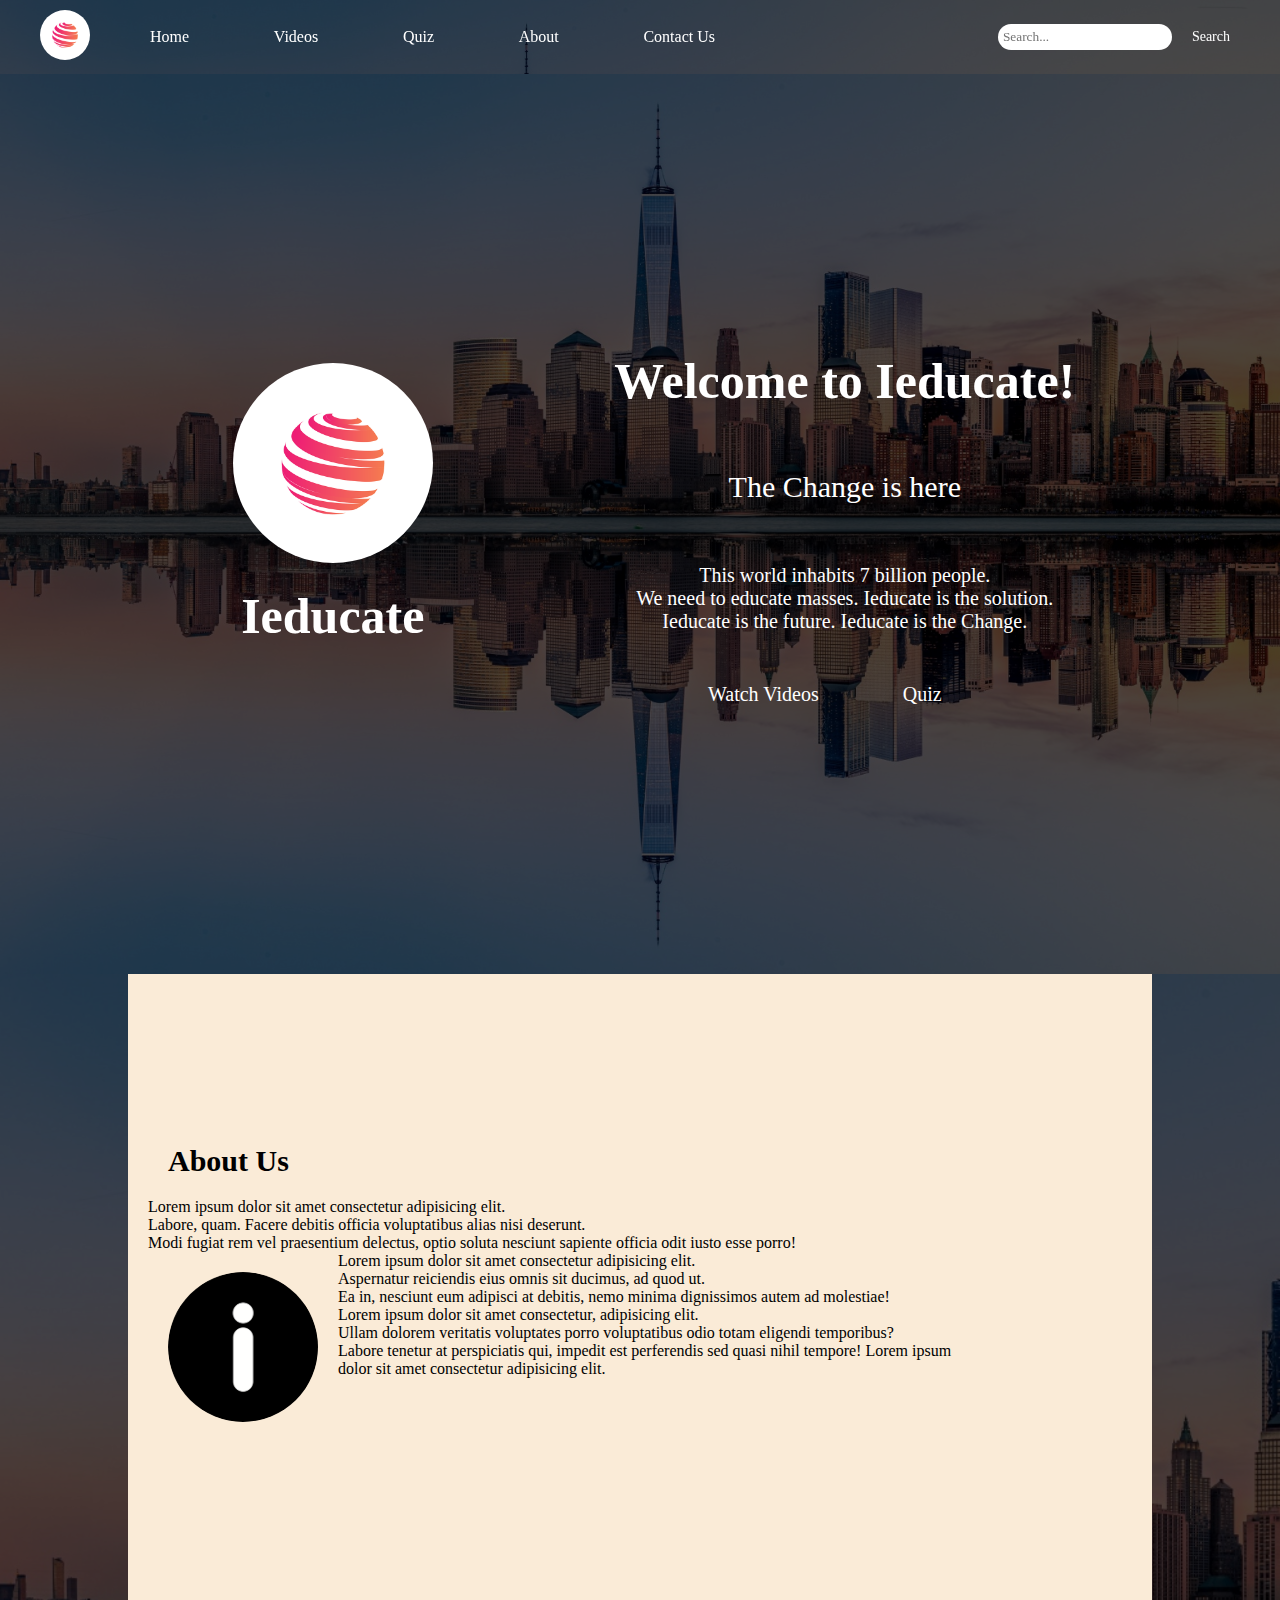
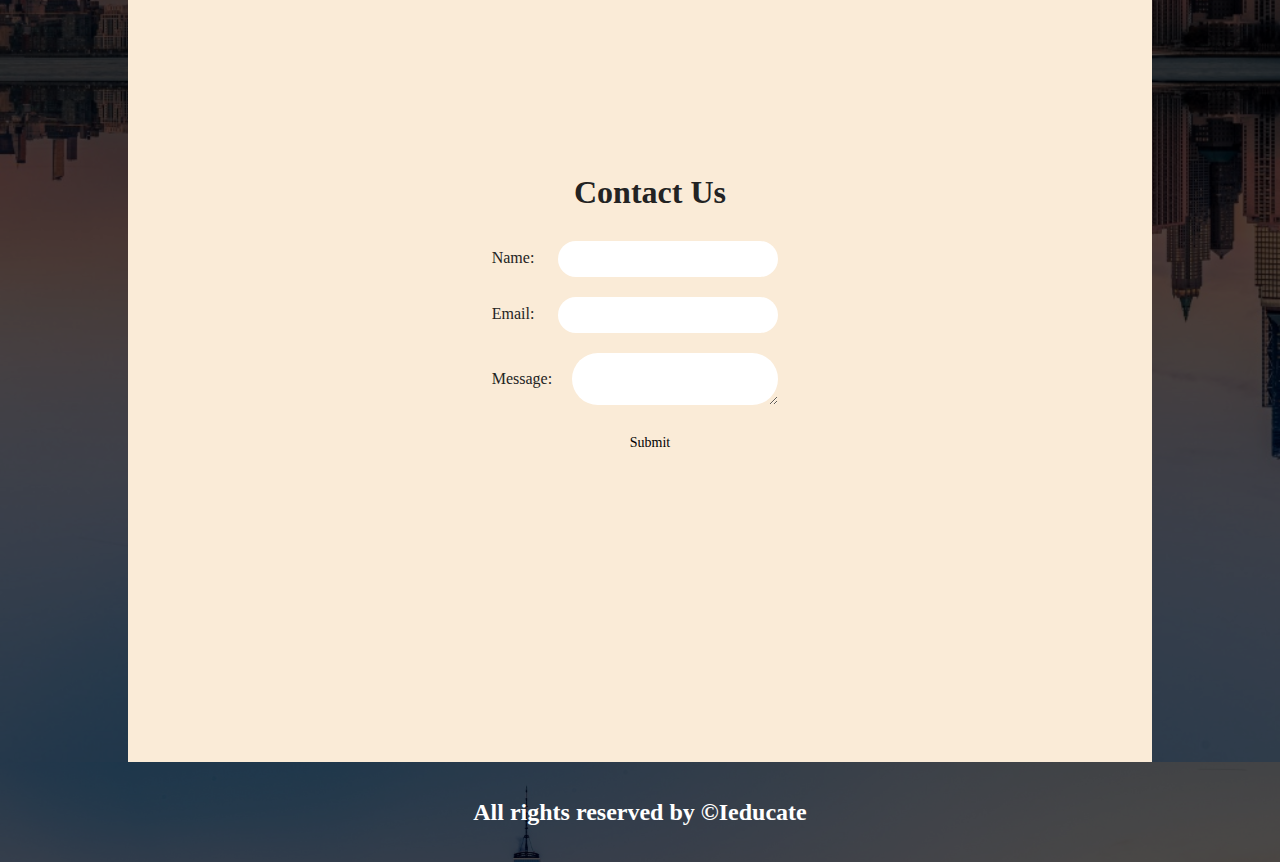
<file: index.html>
<!DOCTYPE html>
<html lang="en">
<head>
    <meta charset="UTF-8">
    <meta name="viewport" content="width=device-width, initial-scale=1.0">
    <link rel="stylesheet" href="./style.css">
    <title>1ST Website</title>
</head>
<body>
    <nav class="navbar background">
        <div class="logo">
            <a href="./index.html"><img src="./Assets/logo-2150297_640.webp" alt="logo"></a>
        </div>
        <button class="toggle-btn" onclick="toggleNav()">&#9776;</button>
        <ul class="nav-list">
            <li><a href="./index.html">Home</a></li>
            <li><a href="./videos/videos.html">Videos</a></li>
            <li><a href="./login/login.html">Quiz</a></li>
            <li><a href="#about">About</a></li>
            <li><a href="#contact">Contact Us</a></li>
        </ul>
        <div class="right-nav">
            <input type="text" name="search" id="search"  placeholder="Search..."/>
            <button class="btn btn-sm">Search</button>
        </div>
    </nav>
    

    <div class="body">
    <section class="background first-section">
        <div class="box-main">
            <div class="second-half">
                <img src="Assets/logo-2150297_640.webp" alt="Logo">
                <h1>Ieducate</h1>
            </div>
            <div class="first-half">
                <h1>Welcome to Ieducate!</h1>
                <p class="text-big ">The Change is here</p>
                <p class="text-small">
                    This world inhabits 7 billion people. <br>
                    We need to educate masses. Ieducate is the solution. <br>
                    Ieducate is the future. Ieducate is the Change.
                </p>
                <div class="buttons">
                    <button class="btn">Watch Videos</button>
                    <button class="btn">Quiz</button>
                </div>
            </div>
            
        </div>
    </section>
    <div class="background">    
    <section class="section" id="about">
        <div class="about-box">
            <h1 class="heading">About Us</h1>
            <p class="about-image">Lorem ipsum dolor sit amet consectetur adipisicing elit. <br>
            Labore, quam.
                Facere debitis officia voluptatibus alias nisi deserunt. <br>
                Modi fugiat rem vel praesentium delectus,
                optio soluta nesciunt sapiente officia odit iusto esse porro!
                <img src="./Assets/pngtree-vector-information-icon-png-image_1577365.png" alt="about"></p>
            <p class="text-small">
                Lorem ipsum dolor sit amet consectetur adipisicing elit. <br>
                Aspernatur reiciendis eius omnis sit ducimus, ad quod ut. <br>
                Ea in, nesciunt eum adipisci at debitis,
                nemo minima dignissimos autem ad molestiae! <br>
                Lorem ipsum dolor sit amet consectetur, adipisicing elit. <br> 
                Ullam dolorem veritatis voluptates porro voluptatibus odio totam eligendi temporibus? <br>
                Labore tenetur at perspiciatis qui,
                impedit est perferendis sed quasi nihil tempore!
                Lorem ipsum dolor sit amet consectetur adipisicing elit. <br>
            </p>
        </div>
    </section>
    <section class="page" id="contact">
        <div class="login-box">
            <h1>Contact Us</h1>
            <form>
        <div>
            <label for="name">Name:</label>
            <input class="input" type="text" id="name" name="name" placeholder="" required />
        </div>
        <div>
            <label for="email">Email:</label>
            <input class="input" type="email" id="email" name="email" required />
        </div>
        <div style="display: flex;  justify-content: left;  align-items:center;">
            <label class="area" for="message">Message:</label>
            <textarea class="input" id="message" name="message" required></textarea>
        </div>
            <input class="btn input" style="color: black;" type="submit" value="Submit" />
            </form>
        </div>
        </section>
    </div>
    
<!-- Footer -->
    <footer class="footer background">
        <h2 class="footer-text">All rights reserved by &copy;Ieducate</h2>
    </footer>
    <script src="./script.js"></script>
</body>
</html>
</file>
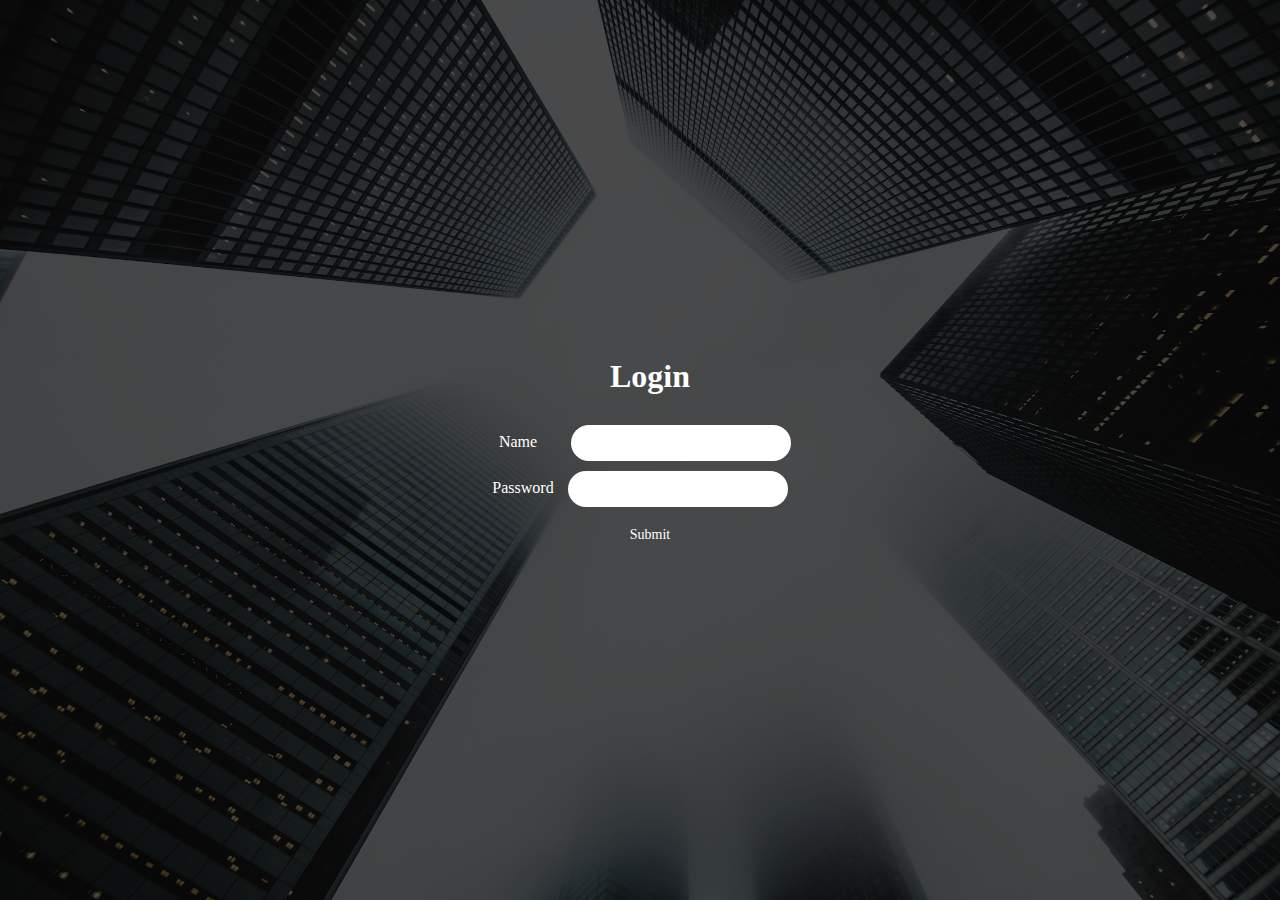
<file: login/login.html>
<!DOCTYPE html>
<html lang="en">
<head>
    <meta charset="UTF-8" />
    <meta name="viewport" content="width=device-width, initial-scale=1.0" />
    <title>Document</title>
    <link rel="stylesheet" href="../style.css"/>
</head>
<body>
    <section class="login">
    <div class="login-box">
    <div id="error"></div>
    <h1>Login</h1>
    <form id="form" action="../quiz/quiz.html" method="GET">
    <div class="textbox">
        <label for="name" class="input">Name</label>
        <input class="input" id="name" name="name" type="text" required />
    </div>
    <div>
        <label for="password" class="input pass label">Password</label>
        <input class="input pass" id="password" name="password" type="password" />
    </div>
    <button class="btn input" type="submit">Submit</button>
    </form>
    </div>
    </section>
    <script src="./login.js"></script>
</body>
</html>
</file>
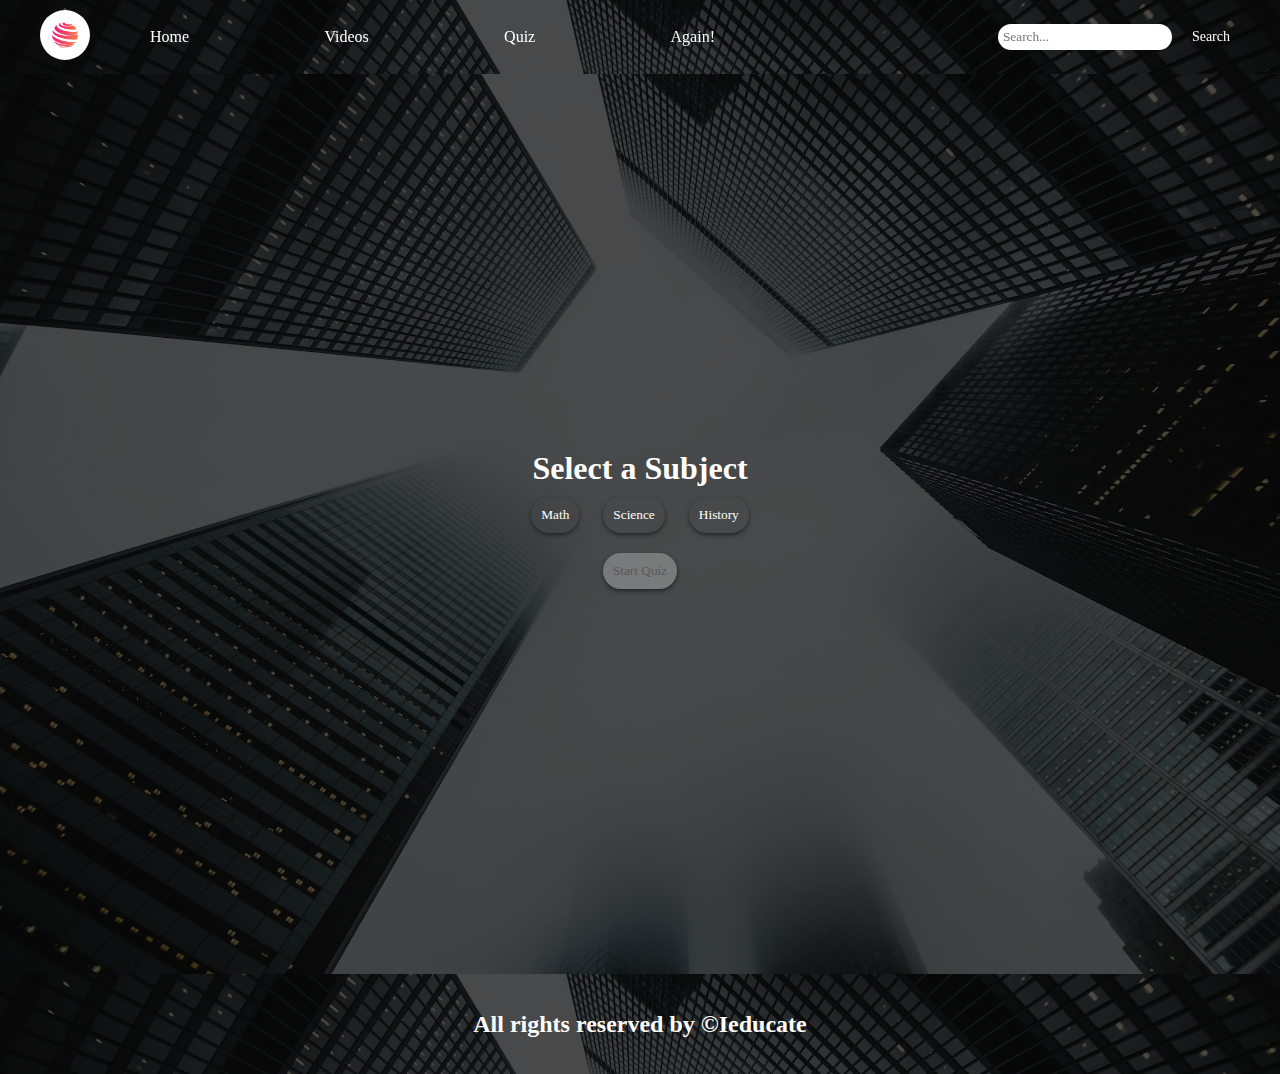
<file: quiz/quiz.html>
<!DOCTYPE html>
<html lang="en">
<head>
    <meta charset="UTF-8">
    <meta name="viewport" content="width=device-width, initial-scale=1.0">
    <title>Quiz Page</title>
    <link rel="stylesheet" href="../style.css">
</head>
<body>
    <nav class="navbar login-nav">
        <div class="logo">
            <a href="../index.html"><img src="../Assets/logo-2150297_640.webp" alt="logo"></a>
        </div>
        <button class="toggle-btn" onclick="toggleNav()">&#9776;</button>
        <ul class="nav-list">
            <li><a href="../index.html">Home</a></li>
            <li><a href="../videos/videos.html">Videos</a></li>
            <li><a href="../login/login.html">Quiz</a></li>
            <li><a href="./quiz.html">Again!</a></li>
        </ul>
        <div class="right-nav">
            <input type="text" name="search" id="search"  placeholder="Search..."/>
            <button class="btn btn-sm">Search</button>
        </div>
    </nav>
    
<section class="login">
    <div class="container login-box">
        
        <div class="subject-list" id="subject-container">
            <h1>Select a Subject</h1>
            <button class="subject-btn" onclick="selectSubject('Math')">Math</button>
            <button class="subject-btn" onclick="selectSubject('Science')">Science</button>
            <button class="subject-btn" onclick="selectSubject('History')">History</button>
        </div>
        <div id="quiz-container">
            <h2 id="quiz-heading" style="display: none;">Quiz</h2>
            <div id="question"></div>
            <div id="options"></div>
            <div id="timer"></div> <!-- Add this line to display the timer -->
            <button onclick="nextQuestion()" id="next-btn">Next</button> <!-- Next button -->
        </div>
        <!-- <div id="score-container" style="display: none;"> -->
            <!-- Score container content -->
        <!-- </div> -->
        
        <!-- <div id="subject-container" style="display: none;"> -->
            <!-- Subject selection content -->
        <!-- </div> -->
        
        <h2 id="quiz-heading" style="display: none;">Quiz</h2>
        
        <div id="subject-selection" style="display: none;">
            <h3>Select a Subject</h3>
            <button onclick="selectSubject('Math')">Math</button>
            <button onclick="selectSubject('Science')">Science</button>
            <button onclick="selectSubject('History')">History</button>
            <button onclick="startQuiz()" id="start-quiz-btn">Start Quiz</button>
        </div>
        
        <button id="start-btn" onclick="startQuiz()" disabled>Start Quiz</button>
        <div id="quiz-container" style="display: none;">
            <div id="question"></div>
            <div id="options"></div>
            <button id="next-btn" onclick="nextQuestion()" disabled>Next</button>
        </div>
        <div id="error-msg"></div>
        <div id="score-container" style="display: none;">
            <h2>Your Score: <span id="score"></span></h2>
        </div>
    </div>
</section>

<!-- Footer -->
<footer class="footer login-nav">
    <h2 class="footer-text">All rights reserved by &copy;Ieducate</h2>
</footer>
<script src="../script.js"></script>
    <script src="./quiz.js"></script>
</body>
</html>
</file>
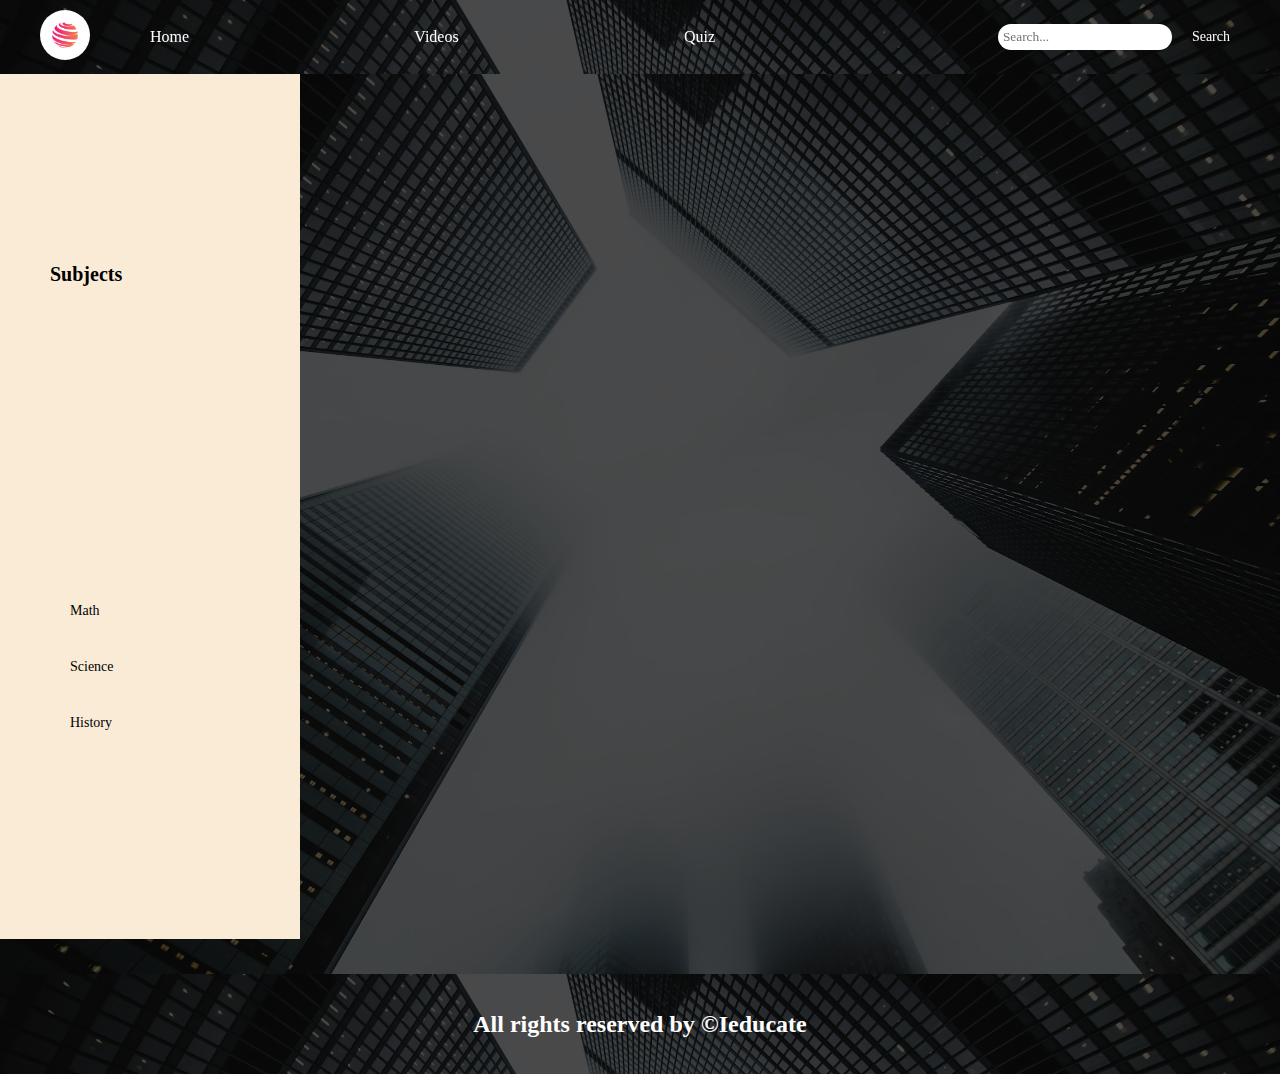
<file: videos/videos.html>
<!DOCTYPE html>
<html lang="en">
<head>
    <meta charset="UTF-8">
    <meta name="viewport" content="width=device-width, initial-scale=1.0">
    <title>Subject Videos</title>
    <link rel="stylesheet" href="./video.css">
    <link rel="stylesheet" href="../style.css"> <!-- Include your CSS file -->
</head>
<body>
    <nav class="navbar login-nav">
        <div class="logo">
            <a href="../index.html"><img src="../Assets/logo-2150297_640.webp" alt="logo"></a>
        </div>
        <button class="toggle-btn" onclick="toggleNav()">&#9776;</button>
        <ul class="nav-list">
            <li><a href="../index.html">Home</a></li>
            <li><a href="../videos/videos.html">Videos</a></li>
            <li><a href="../login/login.html">Quiz</a></li>
        </ul>
        <div class="right-nav">
            <input type="text" name="search" id="search"  placeholder="Search..."/>
            <button class="btn btn-sm">Search</button>
        </div>
    </nav>
    
    <section class="login-background">
    <div class="sidebar">
        <h2>Subjects</h2>
        <ul id="subject-list">
            <li class="btn" onclick="loadVideos('Math')">Math</li>
            <li class="btn" onclick="loadVideos('Science')">Science</li>
            <li class="btn" onclick="loadVideos('History')">History</li>
        </ul>
    </div>
    <div class="video-container">
        <h2 id="subject-title"></h2>
        <div id="video-player"></div>
        <button class="btn vid-next" onclick="loadNextVideo()" id="next-button" style="display: none; margin-right: 0px;">Next Video</button>
    </div>
    </section>
    
<!-- Footer -->
<footer class="footer login-nav">
    <h2 class="footer-text">All rights reserved by &copy;Ieducate</h2>
</footer>
<script src="../script.js"></script>
    <script src="./videos.js"></script> <!-- Include your JavaScript file -->
</body>
</html>
</file>
<file: style.css>
*{
    margin: 0;
    padding: 0;
    font-family: cursive;
    
}
.navbar{
    display: flex;
    position: sticky;
    top: 0;
    /* background-color: black; */
}
.nav-list{
    width: 50%;
/* background-color: rgb(227, 145, 45); */
display: flex;
justify-content: center;
align-items: center;
justify-content: space-between;
}
.logo{
    margin-left: 30px;
    margin-right: 50px;
}
.nav-list li{
list-style: none;
}
.nav-list li a:hover{
color: #c0bdbd;   
}
.nav-list li a{
    text-decoration: none;
    color: #ffffff;
    }
.logo img{
    width: 50px;
    height: 50px;
    border-radius: 100px;
    margin: 10px;
}
.right-nav{
    /* background-color: aqua; */
    width: 50%;
    text-align: right;
    display: flex;
    justify-content: right;
    align-items:center;
}
#search{
    padding: 5px;
    border: none;
    margin-right: 10px;
    border-radius: 100px;
    /* box-shadow: 0 2px 4px rgba(0, 0, 0, 0.5); */
}
.btn{
    border: none;
    padding: 5px 10px;
    font-size: 14px;
    border-radius: 100px;
    margin-right: 40px;
    cursor: pointer;
    background: none;
    color: #ffffff;
    /* box-shadow: 0 2px 4px rgba(0, 0, 0, 0.5); */
    
}

.btn:hover{
    background-color: #c0bdbd;
    color: black;
}
.background{
    background: rgba(0, 0, 0, 0.7) url(./Assets/new-york-city-skyline-panorama-sunset-skyscrapers-1920x1080-4645.jpg);
    background-size: cover;
    background-blend-mode:darken;
}
.box-main{
    display: flex;
    align-items: center;
    justify-content: center;
    height: 100vh;
    text-align: center;
    color: white;
    max-width: 80%;
    margin: auto;

}
.first-half{
    width: 60%;
}
.second-half{
    width: 40%;
}
.box-main h1{
    font-size: 50px;
    margin-bottom: 20px;
    padding: 20px;
    
}
.box-main .text-small{
    font-size: 20px;
    margin-bottom: 20px;
    padding: 20px;
}
.box-main .text-big{
    font-size: 30px;
    margin-bottom: 20px;
    padding: 20px;
}
.box-main button{
    padding: 10px 20px;
    font-size: 20px;
}
.box-main img{
    width: 200px;
    height: 200px;
    border-radius: 100px;  
}

.about-box{
    max-width: 80%;
    color: black;
    padding: 20px;
    margin-top: 50px;
}
.section{
    display: flex;
    justify-content:left;
    color: white;
    max-width: 80%;
    margin: auto;
    padding-top: 100px;
    background-color: antiquewhite;

}
.about-image img{
    width: 150px;
    height: 150px;
    border-radius: 100px;    
    float: left;
    padding: 20px;
}

.heading{
    display: flex;
    align-items: center;
    font-weight: bold;
    justify-content: left;
    margin-bottom: 20px;
    font-size:30px;
    padding-left: 20px;
}
.contact{
    justify-content: right;
    padding-bottom: 60px;
    max-width: 80%;
}
.contact img{
    width: 150px;
    height: 150px;
    border-radius: 100px;    
    float: right;
    padding: 20px;
}

.contact .heading{
    justify-content: right;
}
.contact p{
    text-align: right;
}
.right{
    padding-right: 20px;
}
.body{
    
}
.login{
    display: flex;
    justify-content: center;
    align-items: center;
    height: 100vh;
    text-align: center;
    color: white;
    margin: auto;
    background: rgba(0, 0, 0, 0.7) url(./Assets/matthew-henry-VviFtDJakYk-unsplash.jpg);
    background-size: cover;
    background-blend-mode:darken;
}
.login-background{
    background: rgba(0, 0, 0, 0.7) url(./Assets/matthew-henry-VviFtDJakYk-unsplash.jpg);
    background-size: cover;
    background-blend-mode:darken;
    height: 100vh;
}
.login-nav{
    background: rgba(0, 0, 0, 0.7) url(./Assets/matthew-henry-VviFtDJakYk-unsplash.jpg);
    background-size: cover;
    background-blend-mode:darken;
}
.input{
    padding: 10px;
    margin: 10px;
    border-radius: 100px;
    border: none;
    width: 200px;
    text-align: center;
}
.pass{
    margin: 0px;
    padding-right:  10px;
}
.pass.label{
    padding-left: 0px;
}
.login-box textarea{
    width: 80%;
}
.login-box  label{
    padding-right: 10px;
}
.login-box .area{
    padding-right: 10px;
}
.login-box > h1{
    padding: 20px;
    padding-right: 0px;
}
.btn.input{
    padding-right: 0px;
    margin-right: 0px;
}
.page{
    display: flex;
    justify-content: center;
    align-items: center;
    height: 100vh;
    text-align: center;
    color: rgb(35, 35, 35);
    margin: auto;
    max-width: 80%;
    background-color: antiquewhite;
}
.footer{
    display: flex;
    justify-content: center;
    align-items: center;
    height: 100px;
    color: white;
}

.subject-btn{
    padding: 10px;
    border-radius: 20px;
    margin: 10px;
    border: none;
    cursor: pointer;
    background: none;
    color: #ffffff;
    box-shadow: 0 2px 4px rgba(0, 0, 0, 0.5);
}
#start-btn{
    padding: 10px;
    border-radius: 20px;
    margin: 10px;
    border: none;
    cursor: pointer;
    color: #585757;
    box-shadow: 0 2px 4px rgba(0, 0, 0, 0.5);
    
}
.option-btn{
    padding: 10px;
    border-radius: 20px;
    margin: 10px;
    border: none;
    cursor: pointer;
    background: none;
    color: #ffffff;
    box-shadow: 0 2px 4px rgba(0, 0, 0, 0.5);
}
#next-btn{   
    padding: 10px;
    border-radius: 20px;
    margin: 10px;
    border: none;
    cursor: pointer;
    color: #585757;
    box-shadow: 0 2px 4px rgba(0, 0, 0, 0.5);
}
/* Add this to your CSS */
#next-btn {
    display: none;
}

#quiz-heading{
    font-size: 30px;
    padding: 20px;
    margin-bottom: 20px;
    color: #ffffff;

}

/* Media Queries */
@media (max-width: 768px){
    .logo {
        margin-left: 0px;
        display: flex;
        justify-content: left;
        align-items: center;
    }
    .navbar{
        display: flex;
        position: sticky;
        top: 0;
        /* background-color: black; */
    }
    .nav-list{
        width: 100%;
        overflow: hidden;
        transition: all 0.4s;
        flex-direction: column;
        /* background-color: red; */
    }
    .nav-item{
        display: flex;
        justify-content: center;
        align-items: center;
        justify-content: space-between;
    }
    #menu-bar{
        display: block;
        color: white;
        font-size: 30px;
        cursor: pointer;
        margin-right: 20px;
    }
    ul{
        list-style: none;
        padding: 0;
        margin: 0;
    }
    li a {
        text-decoration: none;
        color: white;
        padding: 10px;
        display: block;
        text-align: center;
    }
    .box-main{
        flex-direction: column;
    }
    .first-half{
        width: 100%;
    }
    .second-half{
        width: 100%;
    }
    .box-main h1{
        font-size: 30px;
    }
    .box-main .text-small{
        font-size: 15px;
    }
    .box-main .text-big{
        font-size: 20px;
    }
    .box-main button{
        padding: 5px 10px;
        font-size: 15px;
    }
    .box-main img{
        width: 100px;
        height: 100px;
        border-radius: 100px;  
    }
    .about-box{
        padding: 10px;
    }
    .section{
        padding-top: 50px;
    }
    .about-image img{
        width: 100px;
        height: 100px;
        border-radius: 100px;    
        float: left;
        padding: 10px;
    }
    .heading{
        font-size: 20px;
    }
    .contact img{
        width: 100px;
        height: 100px;
        border-radius: 100px;    
        float: right;
        padding: 10px;
    }
    .contact .heading{
        font-size: 20px;
    }
    .contact p{
        text-align: right;
    }
    .login{
        padding: 10px;
    }
    .login-box textarea{
        width: 100%;
    }
    .login-box  label{
        padding-right: 10px;
    }
    .login-box .area{
        padding-right: 5px;
    }
    .login-box > h1{
        padding: 10px;
    }
    .page{
        padding: 0px;
    }
    .footer{
        padding: 10px;
    }
    .nav-list{
        width: 100%;
    }
    .right-nav{
        width: 100%;
        text-align: center;
    }
    .logo img{
        width: 40px;
        height: 40px;
        border-radius: 100px;
        margin: 10px;
    }
    .btn{
        margin-right: 20px;
    }
    .right{
        padding-right: 10px;
    }
    /* .nav-list li a{
        font-size: 10px;
    }
    .nav-list li{
        padding: 10px;
    }
    .nav-list{
        padding: 10px;
    }
    .nav-list li a:hover{
        font-size: 10px;
    } */
    
}


/* .box-main h1 {
    text-shadow: 2px 2px 4px rgba(0, 0, 0, 0.5);
}

.box-main .text-small {
    font-size: 20px;
    margin-bottom: 20px;
    padding: 20px;
    text-shadow: 2px 2px 4px rgba(0, 0, 0, 0.5);
}

.box-main .text-big {
    text-shadow: 2px 2px 4px rgba(0, 0, 0, 0.5);
}
.nav-list li a {
    text-shadow: 2px 2px 4px rgba(0, 0, 0, 0.5);
} */

/* Hide the nav list by default */
/* .nav-list {
    display: none;
} */

/* Show the nav list when toggle button is clicked */
.nav-list.show {
    display: flex;
}

/* Style for the toggle button */
.toggle-btn {
    display: none; /* Hide the button by default */
    background: none;
    border: none;
    font-size: 24px;
    cursor: pointer;
}
/* Media query for smaller screens */
@media screen and (max-width: 768px) {
    .logo{
        margin-left: 10px;
        margin-right: 10px;
    }
    .toggle-btn {
        display: block; /* Show the button on smaller screens */
        color: #ffffff;
    }
    .nav-list {
        display: none; /* Hide the nav list on smaller screens */
        /* position: absolute; */
        top: 60px; /* Adjust as needed */
        left: 0;
        /* background-color: #333; Adjust background color as needed */
        width: 100%;
        padding: 10px 0; /* Adjust padding as needed */
        /* box-shadow: 0 2px 5px rgba(0, 0, 0, 0.2); Optional: Add box shadow */
    }
    .nav-list.show {
        display: block; /* Show the nav list when toggle button is clicked */
    }
    .nav-list li {
        display: block;
        text-align: left; /* Center align the list items */
    }
    .nav-list li a {
        display: block;
        padding: 10px 20px; /* Adjust padding as needed */
        color: #fff; /* Adjust text color as needed */
        text-decoration: none;
    }
    /* .nav-list li a:hover {
        background-color: #555; /* Add a hover effect on list items */
    /* } */ 


}
</file>
<file: videos/video.css>
body {
    font-family: Arial, sans-serif;
    margin: 0;
    padding: 0;
}

.sidebar {
    width: 200px;
    float: left;
    padding: 50px;
    height: 85vh;
    display: flex;
    flex-direction: column;
    justify-content: center;
    justify-content: space-around;
    /* border: 1px solid #ddd; */
    background-color:antiquewhite;   
}
.sidebar li{
    color: #000000;
}
.sidebar h2 {
    margin-bottom: 20px;
    font-size: 20px;
    color: #000000;
}

.sidebar ul {
    list-style-type: none;
    padding: 0;
    margin: 0;
}

.sidebar li {
    padding: 20px;
}

.video-container {
    margin-left: 220px;
    padding: 20px;
    display: flex;
    flex-direction: column;
    align-items: center;
    justify-content: center;
    height: 85vh;
}

.video-container h2 {
    margin-bottom: 20px;
    font-size: 30px;
    color: #ffffff;
}

#subject-title {
    font-size: 24px;
    color: #ffffff;
    margin-bottom: 20px;
}

#video-player {
    margin-bottom: 10px;
    display: flex;
    justify-content: center;
    align-items: center;
}

/* button {
    padding: 10px 20px;
    background-color: #007bff;
    color: #fff;
    border: none;
    border-radius: 5px;
    cursor: pointer;
} */

button {
    color: #ffffff;}

/* CSS code */
.video-container {
    width: 70%; /* Adjust the width as needed */
    margin: auto;
    text-align: center;
    height: 90%;
}

#video-player {
    width: 100%; /* Adjust the width as needed */
    height: 400px; /* Adjust the height as needed */
    margin-top: 20px; /* Adjust the margin as needed */
}
@media (max-width: 1200px) {
    .video-container {
        width: 40%;
    }
    .sidebar{
        width: 10%;
    }

}
</file>
